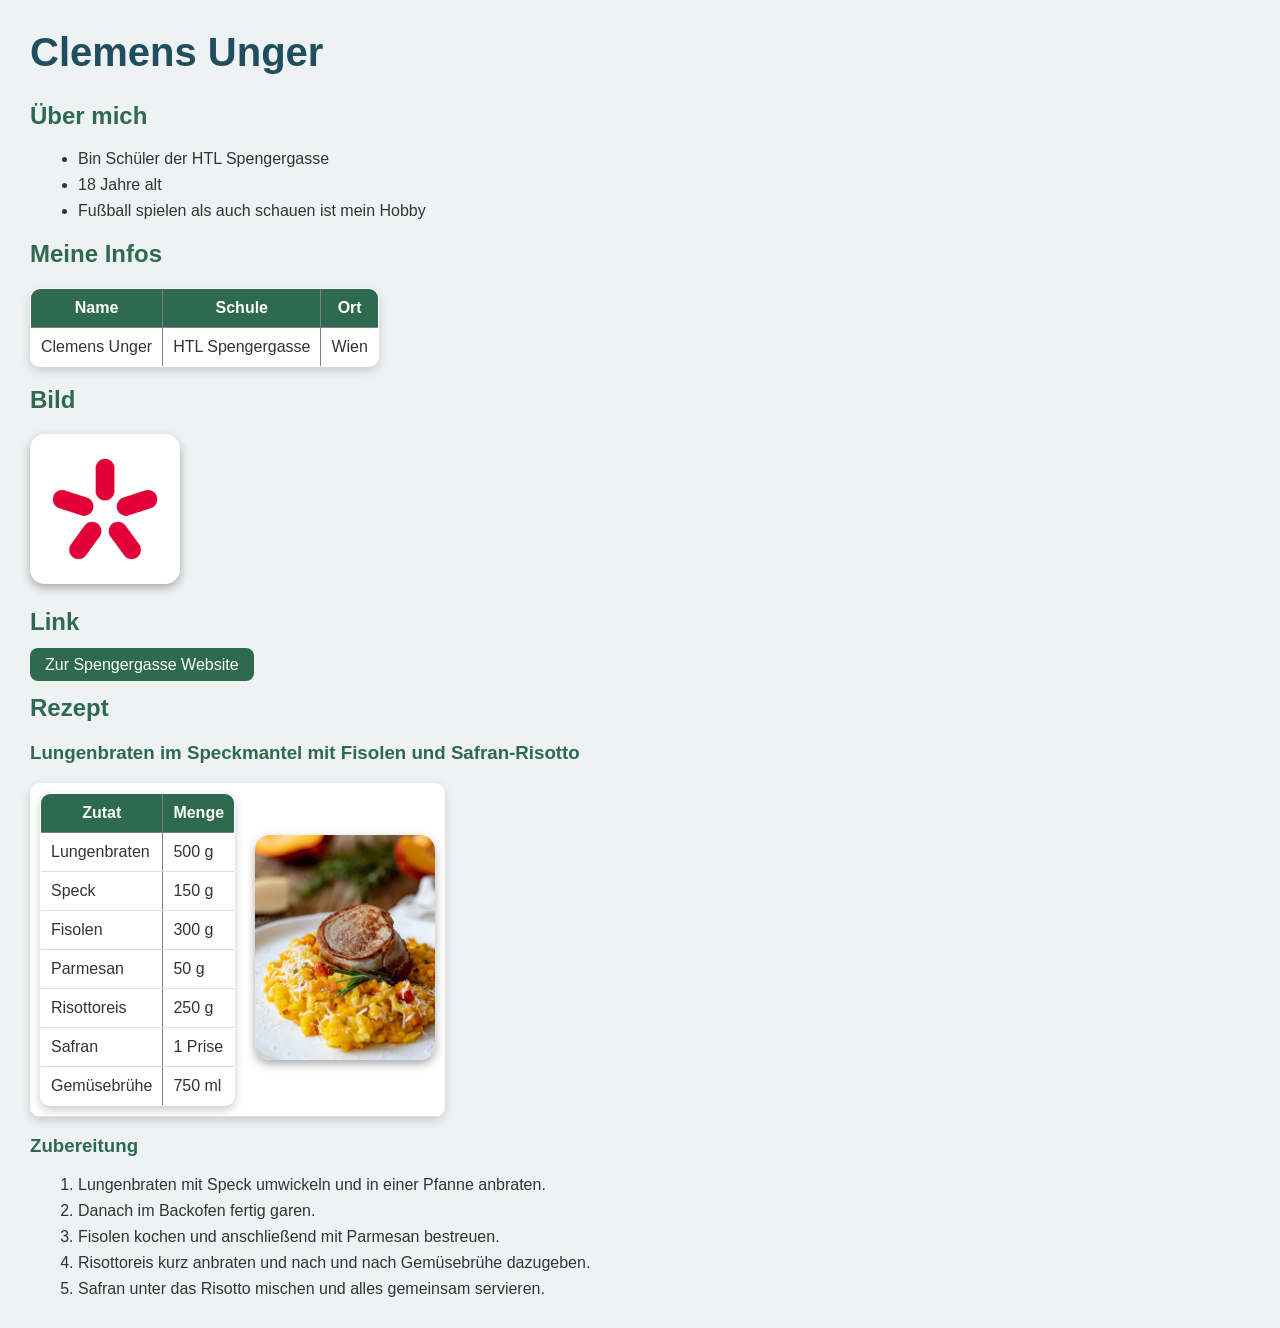
<file: index.htm>
<!DOCTYPE html>
<html lang="de">
<head>
    <meta charset="UTF-8">
    <meta name="viewport" content="width=device-width, initial-scale=1.0">
    <title>Verlinkung Übung</title>
    <style>
body {
    background-color: #eef2f3;
    font-family: "Segoe UI", Arial, sans-serif;
    color: #333;
    margin: 30px;
}
h1 {
    color: #1f4e5f;
    font-size: 40px;
}
h2, h3 {
    color: #2d6a4f;
}
table {
    background-color: white;
    border-collapse: collapse;
    box-shadow: 0px 4px 10px #ccc;
    border-radius: 10px;
    overflow: hidden;
}
th {
    background-color: #2d6a4f;
    color: white;
    padding: 10px;
}
td {
    padding: 10px;
    border-bottom: 1px solid #ddd;
}
img {
    border-radius: 15px;
    box-shadow: 0px 4px 10px #aaa;
}

a {
    background-color: #2d6a4f;
    color: white;
    padding: 8px 15px;
    border-radius: 8px;
    text-decoration: none;
}

a:hover {
    background-color: #1b4332;
}

li {
    margin: 8px;
}
</style>
</head>
<body>
    <h1>Clemens Unger</h1>
    <h2>Über mich</h2>
    <ul>
        <li>Bin Schüler der HTL Spengergasse</li>
        <li>18 Jahre alt</li>
        <li>Fußball spielen als auch schauen ist mein Hobby</li>
    </ul>
    <h2>Meine Infos</h2>
    <table border="1">
        <tr>
            <th>Name</th>
            <th>Schule</th>
            <th>Ort</th>
        </tr>
        <tr>
            <td>Clemens Unger</td>
            <td>HTL Spengergasse</td>
            <td>Wien</td>
        </tr>
    </table>
    <h2>Bild</h2>
    <img src="images.png" alt="Spengergasse Logo" width="150px">
    <h2>Link</h2>
    <a href="https://www.spengergasse.at/">Zur Spengergasse Website</a>
    <h2>Rezept</h2>
    <h3>Lungenbraten im Speckmantel mit Fisolen und Safran-Risotto</h3>
    <table border="0" cellspacing="10">
    <tr>
        <td>
            <table border="1">
                <tr>
                    <th>Zutat</th>
                    <th>Menge</th>
                </tr>
                <tr>
                    <td>Lungenbraten</td>
                    <td>500 g</td>
                </tr>
                <tr>
                    <td>Speck</td>
                    <td>150 g</td>
                </tr>
                <tr>
                    <td>Fisolen</td>
                    <td>300 g</td>
                </tr>
                <tr>
                    <td>Parmesan</td>
                    <td>50 g</td>
                </tr>
                <tr>
                    <td>Risottoreis</td>
                    <td>250 g</td>
                </tr>
                <tr>
                    <td>Safran</td>
                    <td>1 Prise</td>
                </tr>
                <tr>
                    <td>Gemüsebrühe</td>
                    <td>750 ml</td>
                </tr>
            </table>
        </td>
        <td>
            <img src="rezept.jpg" alt="Lungenbraten mit Safran-Risotto" width="180px">
        </td>
    </tr>
</table>
    <h3>Zubereitung</h3>
        <ol>
            <li>Lungenbraten mit Speck umwickeln und in einer Pfanne anbraten.</li>
            <li>Danach im Backofen fertig garen.</li>
            <li>Fisolen kochen und anschließend mit Parmesan bestreuen.</li>
            <li>Risottoreis kurz anbraten und nach und nach Gemüsebrühe dazugeben.</li>
            <li>Safran unter das Risotto mischen und alles gemeinsam servieren.</li>
        </ol>
</body>
</html>
</file>
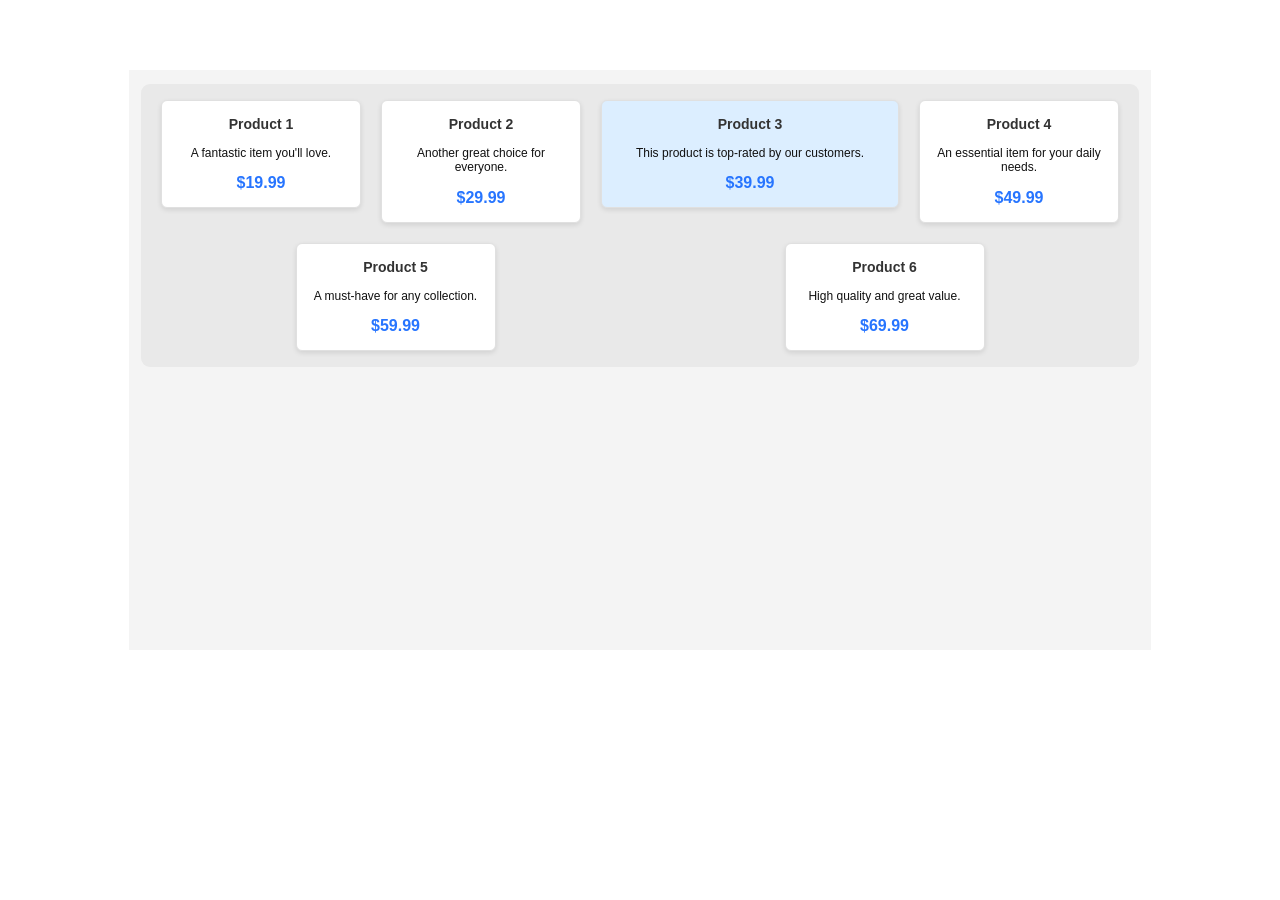
<file: Flexbox/Unger_Flexbox.html>
<!DOCTYPE html>
<html lang="en">
<head>
  <meta charset="UTF-8">
  <meta name="viewport" content="width=device-width, initial-scale=1.0">
  <title>Flexbox – Product Cards</title>
  <style>
    * {
      box-sizing: border-box;
    }

    body {
      margin: 0;
      font-family: Arial, sans-serif;
      background-color: #fff;
      color: #111;
    }

    .page {
      max-width: 1022px;
      margin: 70px auto;
    }

    h2 {
      font-size: 21px;
      margin: 0 0 24px;
    }

    .display-area {
      background-color: #f4f4f4;
      min-height: 580px;
      padding: 14px 12px;
    }

    /* The three main Flexbox properties from the exercise */
    .product-container {
      display: flex;
      flex-wrap: wrap;
      justify-content: space-around;
      align-items: flex-start;
      align-content: flex-start;
      background-color: #e9e9e9;
      border-radius: 9px;
      padding: 6px 10px;
    }

    .product-card {
      flex: 0 1 200px;
      min-width: 180px;
      min-height: 108px;
      margin: 10px;
      padding: 15px 10px;
      background-color: #fff;
      border: 1px solid #e0e0e0;
      border-radius: 6px;
      box-shadow: 0 2px 5px rgba(0, 0, 0, 0.1);
      text-align: center;
    }

    .product-card h3 {
      margin: 0 0 14px;
      font-size: 14px;
      color: #333;
    }

    .product-card p {
      margin: 0;
      font-size: 12px;
      line-height: 1.2;
    }

    .product-card .price {
      margin-top: 14px;
      font-size: 16px;
      font-weight: bold;
      color: #2775ff;
    }

    @media (max-width: 1050px) {
      .page {
        margin: 35px 20px;
      }
    }

    @media (max-width: 460px) {
      .display-area {
        min-height: 0;
      }

      .product-card {
        flex-grow: 1;
      }
    }
    .product-card:nth-child(3) {
    background-color: #dceeff;
    flex: 2 1 250px;
    max-width: none;
}
  </style>
</head>
<body>
  <main class="page">


    <div class="display-area">
      <div class="product-container">
        <div class="product-card">
          <h3>Product 1</h3>
          <p>A fantastic item you'll love.</p>
          <div class="price">$19.99</div>
        </div>

        <div class="product-card">
          <h3>Product 2</h3>
          <p>Another great choice for everyone.</p>
          <div class="price">$29.99</div>
        </div>

        <div class="product-card">
          <h3>Product 3</h3>
          <p>This product is top-rated by our customers.</p>
          <div class="price">$39.99</div>
        </div>

        <div class="product-card">
          <h3>Product 4</h3>
          <p>An essential item for your daily needs.</p>
          <div class="price">$49.99</div>
        </div>

        <div class="product-card">
          <h3>Product 5</h3>
          <p>A must-have for any collection.</p>
          <div class="price">$59.99</div>
        </div>

        <div class="product-card">
          <h3>Product 6</h3>
          <p>High quality and great value.</p>
          <div class="price">$69.99</div>
        </div>
      </div>
    </div>
  </main>
</body>
</html>
</file>
